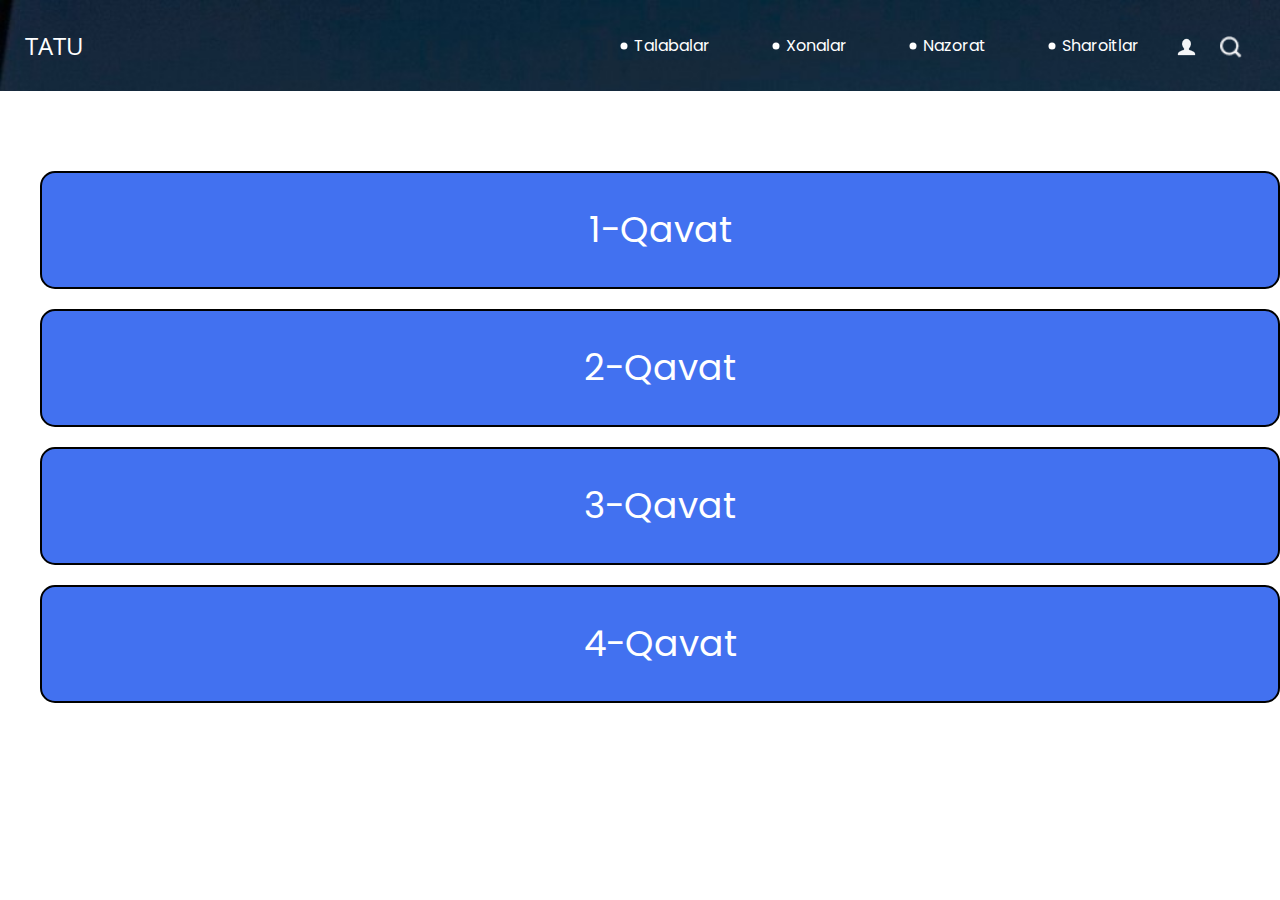
<file: nazorat.html>
<!DOCTYPE html>
<html>

<head>
  <!-- Basic -->
  <meta charset="utf-8" />
  <meta http-equiv="X-UA-Compatible" content="IE=edge" />
  <!-- Mobile Metas -->
  <meta name="viewport" content="width=device-width, initial-scale=1, shrink-to-fit=no" />
  <!-- Site Metas -->
  <meta name="keywords" content="" />
  <meta name="description" content="" />
  <meta name="author" content="" />

  <title>TATU</title>

  <!-- slider stylesheet -->
  <!-- slider stylesheet -->
  <link rel="stylesheet" type="text/css" href="https://cdnjs.cloudflare.com/ajax/libs/OwlCarousel2/2.3.4/assets/owl.carousel.min.css" />

  <!-- bootstrap core css -->
  <link rel="stylesheet" type="text/css" href="css/bootstrap.css" />

  <!-- fonts style -->
  <link href="https://fonts.googleapis.com/css?family=Open+Sans:400,700|Poppins:400,700&display=swap" rel="stylesheet">
  <!-- Custom styles for this template -->
  <link href="css/style.css" rel="stylesheet" />
  <!-- responsive style -->
  <link href="css/responsive.css" rel="stylesheet" />
  <link rel="stylesheet" href="css/style1.css">
</head>

<body class="sub_page">
  <div class="hero_area">
    <!-- header section strats -->
    <header class="header_section">
      <div class="container-fluid">
        <nav class="navbar navbar-expand-lg custom_nav-container pt-3">
          <a class="navbar-brand" href="index.html">
            <span>
              TATU
            </span>
          </a>
          <button class="navbar-toggler" type="button" data-toggle="collapse" data-target="#navbarSupportedContent" aria-controls="navbarSupportedContent" aria-expanded="false" aria-label="Toggle navigation">
            <span class="navbar-toggler-icon"></span>
          </button>

          <div class="collapse navbar-collapse" id="navbarSupportedContent">
            <div class="d-flex ml-auto flex-column flex-lg-row align-items-center">
              <ul class="navbar-nav  ">
                <li class="nav-item active">
                  <a class="nav-link" href="#">Talabalar <span class="sr-only">(current)</span></a>
                </li>
                <li class="nav-item">
                  <a class="nav-link" href="#"> Xonalar </a>
                </li>
                <li class="nav-item">
                  <a class="nav-link" href="nazorat.html"> Nazorat</a>
                </li>
                <li class="nav-item">
                  <a class="nav-link" href="#"> Sharoitlar </a>
                </li>
                <!-- <li class="nav-item">
                  <a class="nav-link" href="contact.html">Contact us</a>
                </li> -->
              </ul>
              <div class="user_option">
                <a href="">
                  <img src="images/user.png" alt="">
                </a>
                <form class="form-inline my-2 my-lg-0 ml-0 ml-lg-4 mb-3 mb-lg-0">
                  <button class="btn  my-2 my-sm-0 nav_search-btn" type="submit"></button>
                </form>
              </div>
            </div>
          </div>
        </nav>
      </div>
    </header>
  </div>

  <section class="section1">
    <ul class="section-ul">
      <li class="section-li">
        <a class="section-link" href="qavat1.html">1-Qavat</a>
      </li>
      <li class="section-li">
        <a class="section-link" href="qavat2.html">2-Qavat</a>
      </li>
      <li class="section-li">
        <a class="section-link" href="qavat3.html">3-Qavat</a>
      </li>
      <li class="section-li">
        <a class="section-link" href="qavat4.html">4-Qavat</a>
      </li>
    </ul>
  </section>



  



  

  <script type="text/javascript" src="js/jquery-3.4.1.min.js"></script>
  <script type="text/javascript" src="js/bootstrap.js"></script>
  <script type="text/javascript" src="https://cdnjs.cloudflare.com/ajax/libs/OwlCarousel2/2.3.4/owl.carousel.min.js">
  </script>
  <!-- owl carousel script 
    -->
  <script type="text/javascript">
    $(".owl-carousel").owlCarousel({
      loop: true,
      margin: 0,
      navText: [],
      center: true,
      autoplay: true,
      autoplayHoverPause: true,
      responsive: {
        0: {
          items: 1
        },
        1000: {
          items: 3
        }
      }
    });
  </script>
  <!-- end owl carousel script -->

</body>

</html>
</file>
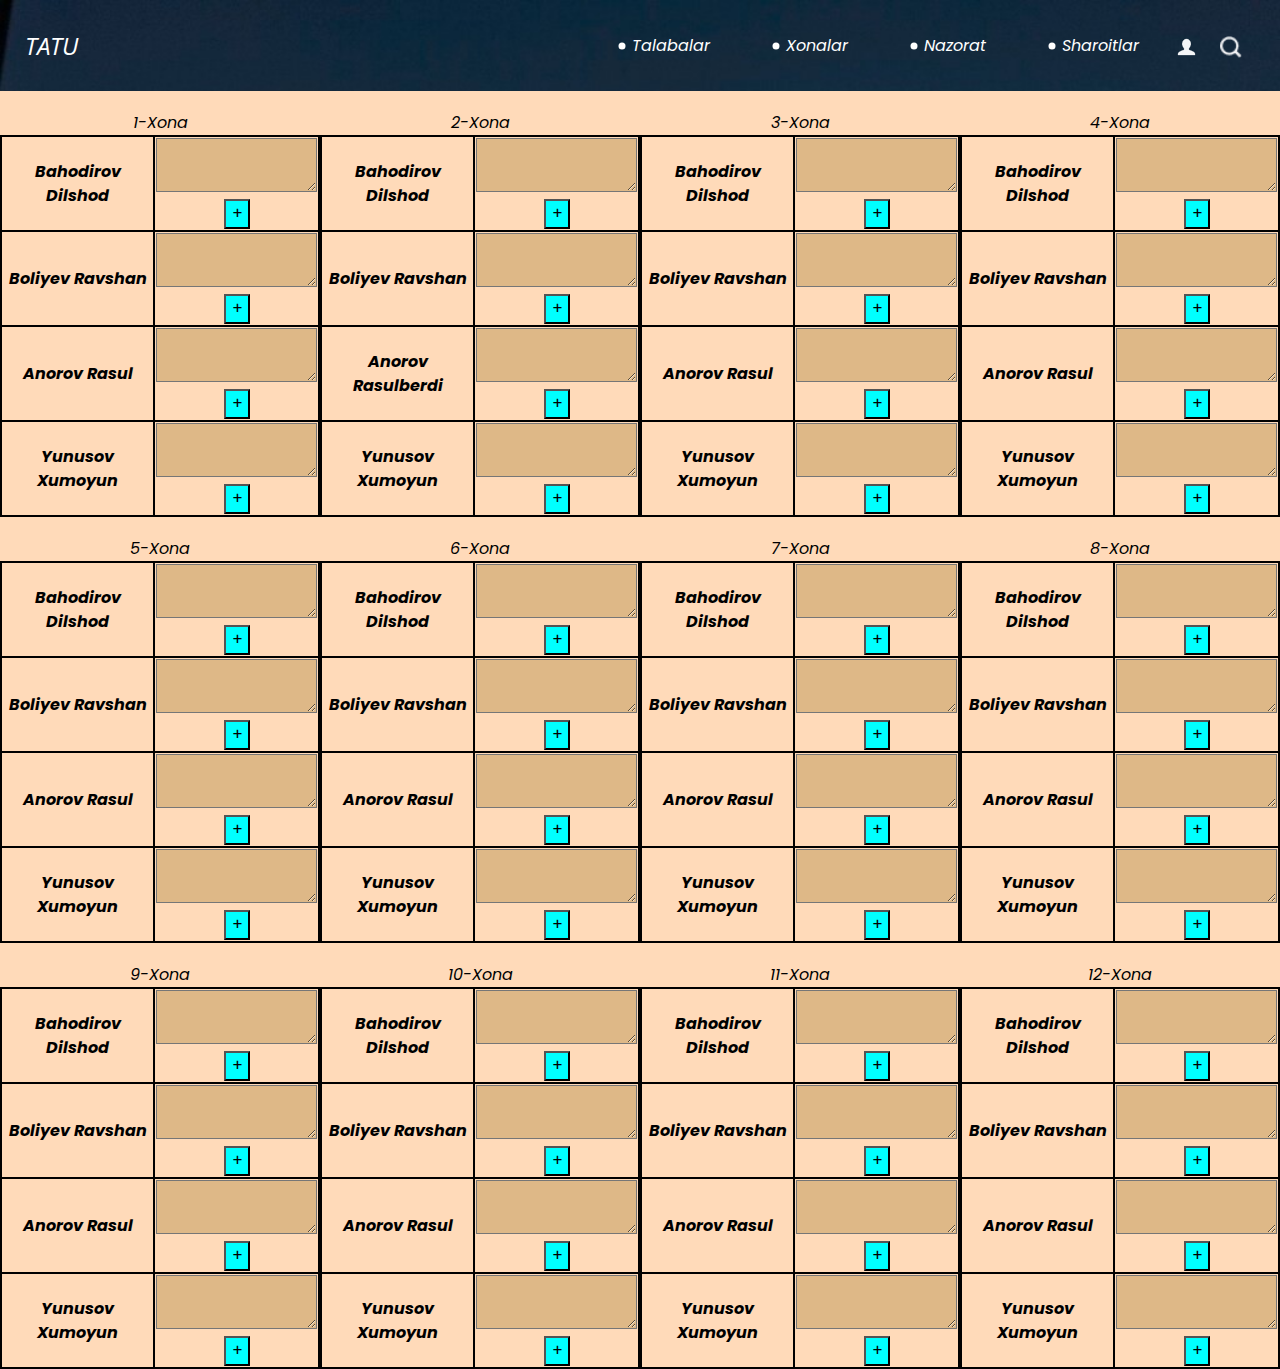
<file: qavat1.html>
<!DOCTYPE html>
<html>

<head>
  <!-- Basic -->
  <meta charset="utf-8" />
  <meta http-equiv="X-UA-Compatible" content="IE=edge" />
  <!-- Mobile Metas -->
  <meta name="viewport" content="width=device-width, initial-scale=1, shrink-to-fit=no" />
  <!-- Site Metas -->
  <meta name="keywords" content="" />
  <meta name="description" content="" />
  <meta name="author" content="" />

  <title>TATU</title>

  <!-- slider stylesheet -->
  <!-- slider stylesheet -->
  <link rel="stylesheet" type="text/css" href="https://cdnjs.cloudflare.com/ajax/libs/OwlCarousel2/2.3.4/assets/owl.carousel.min.css" />

  <!-- bootstrap core css -->
  <link rel="stylesheet" type="text/css" href="css/bootstrap.css" />

  <!-- fonts style -->
  <link href="https://fonts.googleapis.com/css?family=Open+Sans:400,700|Poppins:400,700&display=swap" rel="stylesheet">
  <!-- Custom styles for this template -->
  <link href="css/style.css" rel="stylesheet" />
  <!-- responsive style -->
  <link href="css/responsive.css" rel="stylesheet" />
  <link rel="stylesheet" href="css/style1.css">
  <link rel="stylesheet" href="css/qavat.css">
</head>

<body class="sub_page">
  <div class="hero_area">
    <!-- header section strats -->
    <header class="header_section">
      <div class="container-fluid">
        <nav class="navbar navbar-expand-lg custom_nav-container pt-3">
          <a class="navbar-brand" href="index.html">
            <span>
              TATU
            </span>
          </a>
          <button class="navbar-toggler" type="button" data-toggle="collapse" data-target="#navbarSupportedContent" aria-controls="navbarSupportedContent" aria-expanded="false" aria-label="Toggle navigation">
            <span class="navbar-toggler-icon"></span>
          </button>

          <div class="collapse navbar-collapse" id="navbarSupportedContent">
            <div class="d-flex ml-auto flex-column flex-lg-row align-items-center">
              <ul class="navbar-nav  ">
                <li class="nav-item active">
                  <a class="nav-link" href="#">Talabalar <span class="sr-only">(current)</span></a>
                </li>
                <li class="nav-item">
                  <a class="nav-link" href="#"> Xonalar </a>
                </li>
                <li class="nav-item">
                  <a class="nav-link" href="nazorat.html"> Nazorat</a>
                </li>
                <li class="nav-item">
                  <a class="nav-link" href="#"> Sharoitlar </a>
                </li>
                <!-- <li class="nav-item">
                  <a class="nav-link" href="contact.html">Contact us</a>
                </li> -->
              </ul>
              <div class="user_option">
                <a href="">
                  <img src="images/user.png" alt="">
                </a>
                <form class="form-inline my-2 my-lg-0 ml-0 ml-lg-4 mb-3 mb-lg-0">
                  <button class="btn  my-2 my-sm-0 nav_search-btn" type="submit"></button>
                </form>
              </div>
            </div>
          </div>
        </nav>
      </div>
    </header>
  </div>



  <section class="section1">
       <div class="section-div">
        <caption disabled>1-Xona</caption>
        <table class="table-style">
            <tr>
                <th class="th-style">
                    Bahodirov Dilshod
                </th>
                <td>
                    <textarea  class="text-style" name="sherh" id="sharh" cols="10" rows="2"></textarea>
                    <form action="#"><button class="button-style">+</button></form>
                </td>
            </tr>
            <tr>
                <th>
                   Boliyev Ravshan
                </th>
                <td>
                    <textarea class="text-style" name="sherh" id="sharh" cols="10" rows="2"></textarea>
                    <form action="#"><button class="button-style">+</button></form>
                </td>
            </tr>
            <tr>
                <th>
                    Anorov Rasul
                </th>
                <td>
                    <textarea class="text-style" name="sherh" id="sharh" cols="10" rows="2"></textarea>
                    <form action="#"><button class="button-style">+</button></form>
                </td>
            </tr>
            <tr>
                <th>
                    Yunusov Xumoyun
                </th>
                <td>
                    <textarea class="text-style" name="sherh" id="sharh" cols="10" rows="2"></textarea>
                    <form action="#"><button class="button-style">+</button></form>
                </td>
            </tr>
        </table>
       </div>

       <div class="section-div">
        <caption class="section-caption">2-Xona</caption>
        <table class="table-style">
            <tr>
                <th class="th-style">
                    Bahodirov Dilshod
                </th>
                <td>
                    <textarea  class="text-style" name="sherh" id="sharh" cols="10" rows="2"></textarea>
                    <form action="#"><button class="button-style">+</button></form>
                </td>
            </tr>
            <tr>
                <th>
                   Boliyev Ravshan
                </th>
                <td>
                    <textarea class="text-style" name="sherh" id="sharh" cols="10" rows="2"></textarea>
                    <form action="#"><button class="button-style">+</button></form>
                </td>
            </tr>
            <tr>
                <th>
                    Anorov Rasulberdi
                </th>
                <td>
                    <textarea class="text-style" name="sherh" id="sharh" cols="10" rows="2"></textarea>
                    <form action="#"><button class="button-style">+</button></form>
                </td>
            </tr>
            <tr>
                <th>
                    Yunusov Xumoyun
                </th>
                <td>
                    <textarea class="text-style" name="sherh" id="sharh" cols="10" rows="2"></textarea>
                    <form action="#"><button class="button-style">+</button></form>
                </td>
            </tr>
        </table>
       </div><div class="section-div">
        <caption class="section-caption">3-Xona</caption>
        <table class="table-style">
            <tr>
                <th class="th-style">
                    Bahodirov Dilshod
                </th>
                <td>
                    <textarea  class="text-style" name="sherh" id="sharh" cols="10" rows="2"></textarea>
                    <form action="#"><button class="button-style">+</button></form>
                </td>
            </tr>
            <tr>
                <th>
                   Boliyev Ravshan
                </th>
                <td>
                    <textarea class="text-style" name="sherh" id="sharh" cols="10" rows="2"></textarea>
                    <form action="#"><button class="button-style">+</button></form>
                </td>
            </tr>
            <tr>
                <th>
                    Anorov Rasul
                </th>
                <td>
                    <textarea class="text-style" name="sherh" id="sharh" cols="10" rows="2"></textarea>
                    <form action="#"><button class="button-style">+</button></form>
                </td>
            </tr>
            <tr>
                <th>
                    Yunusov Xumoyun
                </th>
                <td>
                    <textarea class="text-style" name="sherh" id="sharh" cols="10" rows="2"></textarea>
                    <form action="#"><button class="button-style">+</button></form>
                </td>
            </tr>
        </table>
       </div><div class="section-div">
        <caption class="section-caption">4-Xona</caption>
        <table class="table-style">
            <tr>
                <th class="th-style">
                    Bahodirov Dilshod
                </th>
                <td>
                    <textarea  class="text-style" name="sherh" id="sharh" cols="10" rows="2"></textarea>
                    <form action="#"><button class="button-style">+</button></form>
                </td>
            </tr>
            <tr>
                <th>
                   Boliyev Ravshan
                </th>
                <td>
                    <textarea class="text-style" name="sherh" id="sharh" cols="10" rows="2"></textarea>
                    <form action="#"><button class="button-style">+</button></form>
                </td>
            </tr>
            <tr>
                <th>
                    Anorov Rasul
                </th>
                <td>
                    <textarea class="text-style" name="sherh" id="sharh" cols="10" rows="2"></textarea>
                    <form action="#"><button class="button-style">+</button></form>
                </td>
            </tr>
            <tr>
                <th>
                    Yunusov Xumoyun
                </th>
                <td>
                    <textarea class="text-style" name="sherh" id="sharh" cols="10" rows="2"></textarea>
                    <form action="#"><button class="button-style">+</button></form>
                </td>
            </tr>
        </table>
       </div><div class="section-div">
        <caption class="section-caption">5-Xona</caption>
        <table class="table-style">
            <tr>
                <th class="th-style">
                    Bahodirov Dilshod
                </th>
                <td>
                    <textarea  class="text-style" name="sherh" id="sharh" cols="10" rows="2"></textarea>
                    <form action="#"><button class="button-style">+</button></form>
                </td>
            </tr>
            <tr>
                <th>
                   Boliyev Ravshan
                </th>
                <td>
                    <textarea class="text-style" name="sherh" id="sharh" cols="10" rows="2"></textarea>
                    <form action="#"><button class="button-style">+</button></form>
                </td>
            </tr>
            <tr>
                <th>
                    Anorov Rasul
                </th>
                <td>
                    <textarea class="text-style" name="sherh" id="sharh" cols="10" rows="2"></textarea>
                    <form action="#"><button class="button-style">+</button></form>
                </td>
            </tr>
            <tr>
                <th>
                    Yunusov Xumoyun
                </th>
                <td>
                    <textarea class="text-style" name="sherh" id="sharh" cols="10" rows="2"></textarea>
                    <form action="#"><button class="button-style">+</button></form>
                </td>
            </tr>
        </table>
       </div><div class="section-div">
        <caption class="section-caption">6-Xona</caption>
        <table class="table-style">
            <tr>
                <th class="th-style">
                    Bahodirov Dilshod
                </th>
                <td>
                    <textarea  class="text-style" name="sherh" id="sharh" cols="10" rows="2"></textarea>
                    <form action="#"><button class="button-style">+</button></form>
                </td>
            </tr>
            <tr>
                <th>
                   Boliyev Ravshan
                </th>
                <td>
                    <textarea class="text-style" name="sherh" id="sharh" cols="10" rows="2"></textarea>
                    <form action="#"><button class="button-style">+</button></form>
                </td>
            </tr>
            <tr>
                <th>
                    Anorov Rasul
                </th>
                <td>
                    <textarea class="text-style" name="sherh" id="sharh" cols="10" rows="2"></textarea>
                    <form action="#"><button class="button-style">+</button></form>
                </td>
            </tr>
            <tr>
                <th>
                    Yunusov Xumoyun
                </th>
                <td>
                    <textarea class="text-style" name="sherh" id="sharh" cols="10" rows="2"></textarea>
                    <form action="#"><button class="button-style">+</button></form>
                </td>
            </tr>
        </table>
       </div><div class="section-div">
        <caption class="section-caption">7-Xona</caption>
        <table class="table-style">
            <tr>
                <th class="th-style">
                    Bahodirov Dilshod
                </th>
                <td>
                    <textarea  class="text-style" name="sherh" id="sharh" cols="10" rows="2"></textarea>
                    <form action="#"><button class="button-style">+</button></form>
                </td>
            </tr>
            <tr>
                <th>
                   Boliyev Ravshan
                </th>
                <td>
                    <textarea class="text-style" name="sherh" id="sharh" cols="10" rows="2"></textarea>
                    <form action="#"><button class="button-style">+</button></form>
                </td>
            </tr>
            <tr>
                <th>
                    Anorov Rasul
                </th>
                <td>
                    <textarea class="text-style" name="sherh" id="sharh" cols="10" rows="2"></textarea>
                    <form action="#"><button class="button-style">+</button></form>
                </td>
            </tr>
            <tr>
                <th>
                    Yunusov Xumoyun
                </th>
                <td>
                    <textarea class="text-style" name="sherh" id="sharh" cols="10" rows="2"></textarea>
                    <form action="#"><button class="button-style">+</button></form>
                </td>
            </tr>
        </table>
       </div><div class="section-div">
        <caption class="section-caption">8-Xona</caption>
        <table class="table-style">
            <tr>
                <th class="th-style">
                    Bahodirov Dilshod
                </th>
                <td>
                    <textarea  class="text-style" name="sherh" id="sharh" cols="10" rows="2"></textarea>
                    <form action="#"><button class="button-style">+</button></form>
                </td>
            </tr>
            <tr>
                <th>
                   Boliyev Ravshan
                </th>
                <td>
                    <textarea class="text-style" name="sherh" id="sharh" cols="10" rows="2"></textarea>
                    <form action="#"><button class="button-style">+</button></form>
                </td>
            </tr>
            <tr>
                <th>
                    Anorov Rasul
                </th>
                <td>
                    <textarea class="text-style" name="sherh" id="sharh" cols="10" rows="2"></textarea>
                    <form action="#"><button class="button-style">+</button></form>
                </td>
            </tr>
            <tr>
                <th>
                    Yunusov Xumoyun
                </th>
                <td>
                    <textarea class="text-style" name="sherh" id="sharh" cols="10" rows="2"></textarea>
                    <form action="#"><button class="button-style">+</button></form>
                </td>
            </tr>
        </table>
       </div><div class="section-div">
        <caption class="section-caption">9-Xona</caption>
        <table class="table-style">
            <tr>
                <th class="th-style">
                    Bahodirov Dilshod
                </th>
                <td>
                    <textarea  class="text-style" name="sherh" id="sharh" cols="10" rows="2"></textarea>
                    <form action="#"><button class="button-style">+</button></form>
                </td>
            </tr>
            <tr>
                <th>
                   Boliyev Ravshan
                </th>
                <td>
                    <textarea class="text-style" name="sherh" id="sharh" cols="10" rows="2"></textarea>
                    <form action="#"><button class="button-style">+</button></form>
                </td>
            </tr>
            <tr>
                <th>
                    Anorov Rasul
                </th>
                <td>
                    <textarea class="text-style" name="sherh" id="sharh" cols="10" rows="2"></textarea>
                    <form action="#"><button class="button-style">+</button></form>
                </td>
            </tr>
            <tr>
                <th>
                    Yunusov Xumoyun
                </th>
                <td>
                    <textarea class="text-style" name="sherh" id="sharh" cols="10" rows="2"></textarea>
                    <form action="#"><button class="button-style">+</button></form>
                </td>
            </tr>
        </table>
       </div><div class="section-div">
        <caption class="section-caption">10-Xona</caption>
        <table class="table-style">
            <tr>
                <th class="th-style">
                    Bahodirov Dilshod
                </th>
                <td>
                    <textarea  class="text-style" name="sherh" id="sharh" cols="10" rows="2"></textarea>
                    <form action="#"><button class="button-style">+</button></form>
                </td>
            </tr>
            <tr>
                <th>
                   Boliyev Ravshan
                </th>
                <td>
                    <textarea class="text-style" name="sherh" id="sharh" cols="10" rows="2"></textarea>
                    <form action="#"><button class="button-style">+</button></form>
                </td>
            </tr>
            <tr>
                <th>
                    Anorov Rasul
                </th>
                <td>
                    <textarea class="text-style" name="sherh" id="sharh" cols="10" rows="2"></textarea>
                    <form action="#"><button class="button-style">+</button></form>
                </td>
            </tr>
            <tr>
                <th>
                    Yunusov Xumoyun
                </th>
                <td>
                    <textarea class="text-style" name="sherh" id="sharh" cols="10" rows="2"></textarea>
                    <form action="#"><button class="button-style">+</button></form>
                </td>
            </tr>
        </table>
       </div><div class="section-div">
        <caption class="section-caption">11-Xona</caption>
        <table class="table-style">
            <tr>
                <th class="th-style">
                    Bahodirov Dilshod
                </th>
                <td>
                    <textarea  class="text-style" name="sherh" id="sharh" cols="10" rows="2"></textarea>
                    <form action="#"><button class="button-style">+</button></form>
                </td>
            </tr>
            <tr>
                <th>
                   Boliyev Ravshan
                </th>
                <td>
                    <textarea class="text-style" name="sherh" id="sharh" cols="10" rows="2"></textarea>
                    <form action="#"><button class="button-style">+</button></form>
                </td>
            </tr>
            <tr>
                <th>
                    Anorov Rasul
                </th>
                <td>
                    <textarea class="text-style" name="sherh" id="sharh" cols="10" rows="2"></textarea>
                    <form action="#"><button class="button-style">+</button></form>
                </td>
            </tr>
            <tr>
                <th>
                    Yunusov Xumoyun
                </th>
                <td>
                    <textarea class="text-style" name="sherh" id="sharh" cols="10" rows="2"></textarea>
                    <form action="#"><button class="button-style">+</button></form>
                </td>
            </tr>
        </table>
       </div><div class="section-div">
        <caption class="section-caption">12-Xona</caption>
        <table class="table-style">
            <tr>
                <th class="th-style">
                    Bahodirov Dilshod
                </th>
                <td>
                    <textarea  class="text-style" name="sherh" id="sharh" cols="10" rows="2"></textarea>
                    <form action="#"><button class="button-style">+</button></form>
                </td>
            </tr>
            <tr>
                <th>
                   Boliyev Ravshan
                </th>
                <td>
                    <textarea class="text-style" name="sherh" id="sharh" cols="10" rows="2"></textarea>
                    <form action="#"><button class="button-style">+</button></form>
                </td>
            </tr>
            <tr>
                <th>
                    Anorov Rasul
                </th>
                <td>
                    <textarea class="text-style" name="sherh" id="sharh" cols="10" rows="2"></textarea>
                    <form action="#"><button class="button-style">+</button></form>
                </td>
            </tr>
            <tr>
                <th>
                    Yunusov Xumoyun
                </th>
                <td>
                    <textarea class="text-style" name="sherh" id="sharh" cols="10" rows="2"></textarea>
                    <form action="#"><button class="button-style">+</button></form>
                </td>
            </tr>
        </table>
       </div>

       

  </section>



  



  

  <script type="text/javascript" src="js/jquery-3.4.1.min.js"></script>
  <script type="text/javascript" src="js/bootstrap.js"></script>
  <script type="text/javascript" src="https://cdnjs.cloudflare.com/ajax/libs/OwlCarousel2/2.3.4/owl.carousel.min.js">
  </script>
  <!-- owl carousel script 
    -->
  <script type="text/javascript">
    $(".owl-carousel").owlCarousel({
      loop: true,
      margin: 0,
      navText: [],
      center: true,
      autoplay: true,
      autoplayHoverPause: true,
      responsive: {
        0: {
          items: 1
        },
        1000: {
          items: 3
        }
      }
    });
  </script>
  <!-- end owl carousel script -->

</body>

</html>
  </section>



  



  

  <script type="text/javascript" src="js/jquery-3.4.1.min.js"></script>
  <script type="text/javascript" src="js/bootstrap.js"></script>
  <script type="text/javascript" src="https://cdnjs.cloudflare.com/ajax/libs/OwlCarousel2/2.3.4/owl.carousel.min.js">
  </script>
  <!-- owl carousel script 
    -->
  <script type="text/javascript">
    $(".owl-carousel").owlCarousel({
      loop: true,
      margin: 0,
      navText: [],
      center: true,
      autoplay: true,
      autoplayHoverPause: true,
      responsive: {
        0: {
          items: 1
        },
        1000: {
          items: 3
        }
      }
    });
  </script>
  <!-- end owl carousel script -->

</body>

</html>
</file>
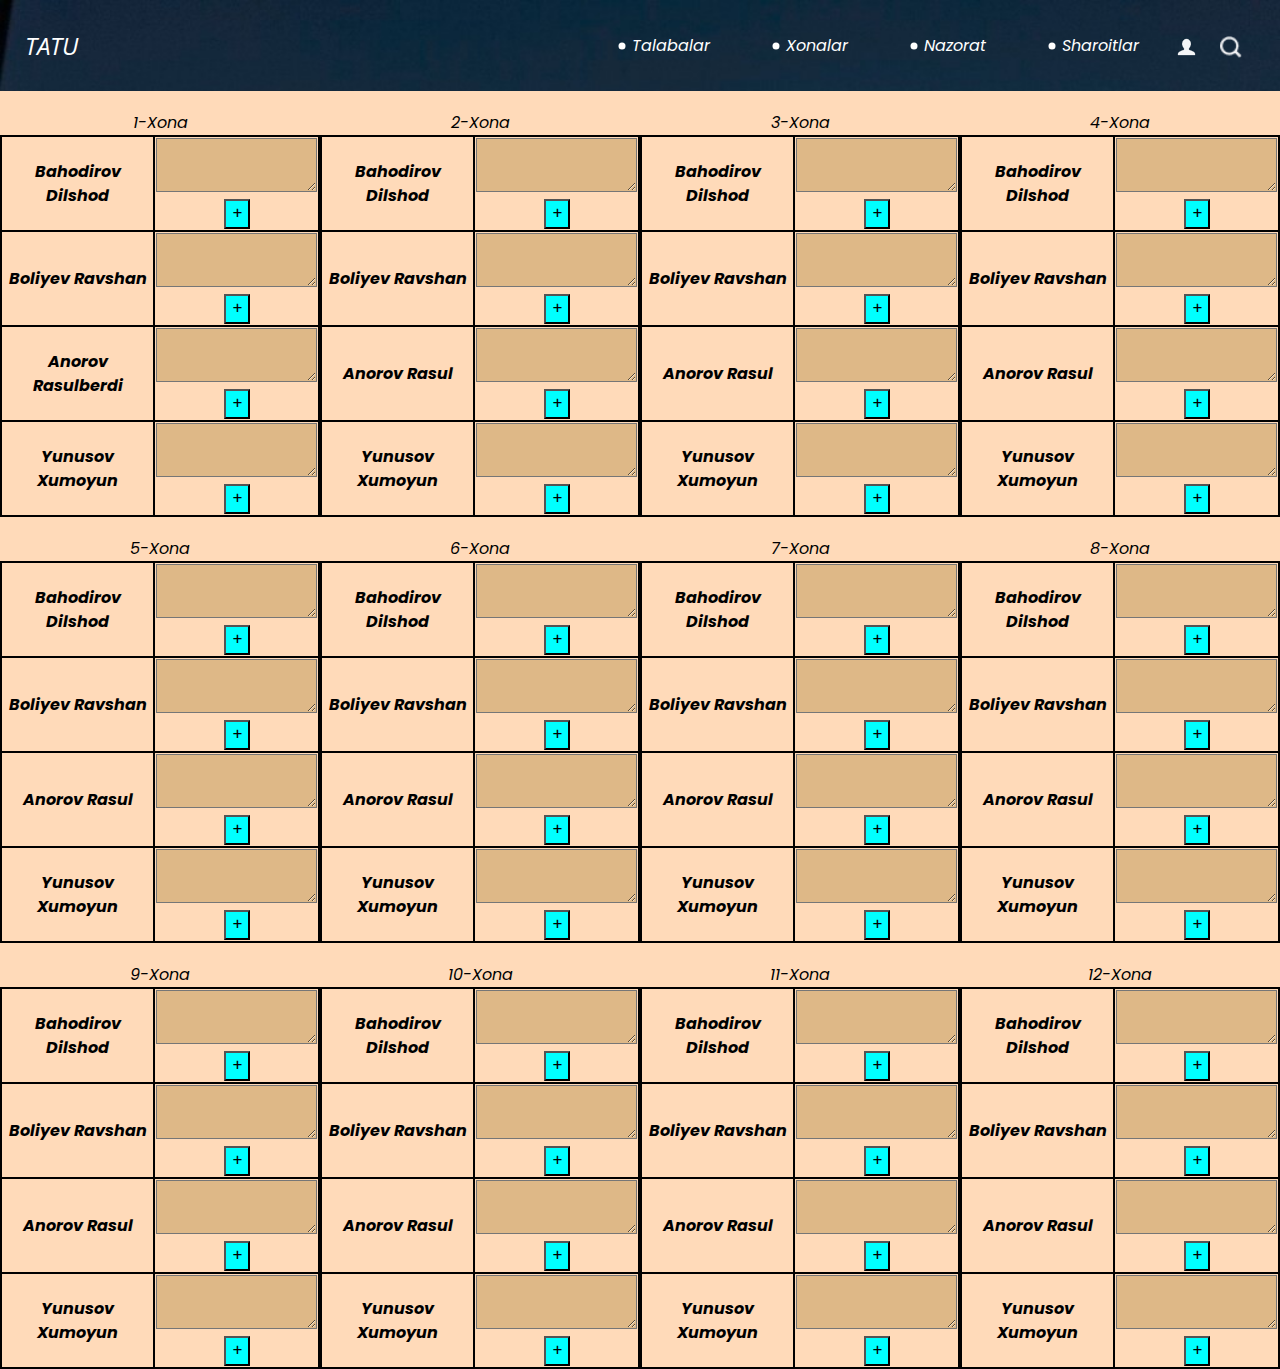
<file: qavat2.html>
<!DOCTYPE html>
<html>

<head>
  <!-- Basic -->
  <meta charset="utf-8" />
  <meta http-equiv="X-UA-Compatible" content="IE=edge" />
  <!-- Mobile Metas -->
  <meta name="viewport" content="width=device-width, initial-scale=1, shrink-to-fit=no" />
  <!-- Site Metas -->
  <meta name="keywords" content="" />
  <meta name="description" content="" />
  <meta name="author" content="" />

  <title>TATU</title>

  <!-- slider stylesheet -->
  <!-- slider stylesheet -->
  <link rel="stylesheet" type="text/css" href="https://cdnjs.cloudflare.com/ajax/libs/OwlCarousel2/2.3.4/assets/owl.carousel.min.css" />

  <!-- bootstrap core css -->
  <link rel="stylesheet" type="text/css" href="css/bootstrap.css" />

  <!-- fonts style -->
  <link href="https://fonts.googleapis.com/css?family=Open+Sans:400,700|Poppins:400,700&display=swap" rel="stylesheet">
  <!-- Custom styles for this template -->
  <link href="css/style.css" rel="stylesheet" />
  <!-- responsive style -->
  <link href="css/responsive.css" rel="stylesheet" />
  <link rel="stylesheet" href="css/style1.css">
  <link rel="stylesheet" href="css/qavat.css">
</head>

<body class="sub_page">
  <div class="hero_area">
    <!-- header section strats -->
    <header class="header_section">
      <div class="container-fluid">
        <nav class="navbar navbar-expand-lg custom_nav-container pt-3">
          <a class="navbar-brand" href="index.html">
            <span>
              TATU
            </span>
          </a>
          <button class="navbar-toggler" type="button" data-toggle="collapse" data-target="#navbarSupportedContent" aria-controls="navbarSupportedContent" aria-expanded="false" aria-label="Toggle navigation">
            <span class="navbar-toggler-icon"></span>
          </button>

          <div class="collapse navbar-collapse" id="navbarSupportedContent">
            <div class="d-flex ml-auto flex-column flex-lg-row align-items-center">
              <ul class="navbar-nav  ">
                <li class="nav-item active">
                  <a class="nav-link" href="#">Talabalar <span class="sr-only">(current)</span></a>
                </li>
                <li class="nav-item">
                  <a class="nav-link" href="#"> Xonalar </a>
                </li>
                <li class="nav-item">
                  <a class="nav-link" href="nazorat.html"> Nazorat</a>
                </li>
                <li class="nav-item">
                  <a class="nav-link" href="#"> Sharoitlar </a>
                </li>
                <!-- <li class="nav-item">
                  <a class="nav-link" href="contact.html">Contact us</a>
                </li> -->
              </ul>
              <div class="user_option">
                <a href="">
                  <img src="images/user.png" alt="">
                </a>
                <form class="form-inline my-2 my-lg-0 ml-0 ml-lg-4 mb-3 mb-lg-0">
                  <button class="btn  my-2 my-sm-0 nav_search-btn" type="submit"></button>
                </form>
              </div>
            </div>
          </div>
        </nav>
      </div>
    </header>
  </div>



  <section class="section1">
       <div class="section-div">
        <caption disabled>1-Xona</caption>
        <table class="table-style">
            <tr>
                <th class="th-style">
                    Bahodirov Dilshod
                </th>
                <td>
                    <textarea  class="text-style" name="sherh" id="sharh" cols="10" rows="2"></textarea>
                    <form action="#"><button class="button-style">+</button></form>
                </td>
            </tr>
            <tr>
                <th>
                   Boliyev Ravshan
                </th>
                <td>
                    <textarea class="text-style" name="sherh" id="sharh" cols="10" rows="2"></textarea>
                    <form action="#"><button class="button-style">+</button></form>
                </td>
            </tr>
            <tr>
                <th>
                    Anorov Rasulberdi
                </th>
                <td>
                    <textarea class="text-style" name="sherh" id="sharh" cols="10" rows="2"></textarea>
                    <form action="#"><button class="button-style">+</button></form>
                </td>
            </tr>
            <tr>
                <th>
                    Yunusov Xumoyun
                </th>
                <td>
                    <textarea class="text-style" name="sherh" id="sharh" cols="10" rows="2"></textarea>
                    <form action="#"><button class="button-style">+</button></form>
                </td>
            </tr>
        </table>
       </div>

       <div class="section-div">
        <caption class="section-caption">2-Xona</caption>
        <table class="table-style">
            <tr>
                <th class="th-style">
                    Bahodirov Dilshod
                </th>
                <td>
                    <textarea  class="text-style" name="sherh" id="sharh" cols="10" rows="2"></textarea>
                    <form action="#"><button class="button-style">+</button></form>
                </td>
            </tr>
            <tr>
                <th>
                   Boliyev Ravshan
                </th>
                <td>
                    <textarea class="text-style" name="sherh" id="sharh" cols="10" rows="2"></textarea>
                    <form action="#"><button class="button-style">+</button></form>
                </td>
            </tr>
            <tr>
                <th>
                    Anorov Rasul
                </th>
                <td>
                    <textarea class="text-style" name="sherh" id="sharh" cols="10" rows="2"></textarea>
                    <form action="#"><button class="button-style">+</button></form>
                </td>
            </tr>
            <tr>
                <th>
                    Yunusov Xumoyun
                </th>
                <td>
                    <textarea class="text-style" name="sherh" id="sharh" cols="10" rows="2"></textarea>
                    <form action="#"><button class="button-style">+</button></form>
                </td>
            </tr>
        </table>
       </div><div class="section-div">
        <caption class="section-caption">3-Xona</caption>
        <table class="table-style">
            <tr>
                <th class="th-style">
                    Bahodirov Dilshod
                </th>
                <td>
                    <textarea  class="text-style" name="sherh" id="sharh" cols="10" rows="2"></textarea>
                    <form action="#"><button class="button-style">+</button></form>
                </td>
            </tr>
            <tr>
                <th>
                   Boliyev Ravshan
                </th>
                <td>
                    <textarea class="text-style" name="sherh" id="sharh" cols="10" rows="2"></textarea>
                    <form action="#"><button class="button-style">+</button></form>
                </td>
            </tr>
            <tr>
                <th>
                    Anorov Rasul
                </th>
                <td>
                    <textarea class="text-style" name="sherh" id="sharh" cols="10" rows="2"></textarea>
                    <form action="#"><button class="button-style">+</button></form>
                </td>
            </tr>
            <tr>
                <th>
                    Yunusov Xumoyun
                </th>
                <td>
                    <textarea class="text-style" name="sherh" id="sharh" cols="10" rows="2"></textarea>
                    <form action="#"><button class="button-style">+</button></form>
                </td>
            </tr>
        </table>
       </div><div class="section-div">
        <caption class="section-caption">4-Xona</caption>
        <table class="table-style">
            <tr>
                <th class="th-style">
                    Bahodirov Dilshod
                </th>
                <td>
                    <textarea  class="text-style" name="sherh" id="sharh" cols="10" rows="2"></textarea>
                    <form action="#"><button class="button-style">+</button></form>
                </td>
            </tr>
            <tr>
                <th>
                   Boliyev Ravshan
                </th>
                <td>
                    <textarea class="text-style" name="sherh" id="sharh" cols="10" rows="2"></textarea>
                    <form action="#"><button class="button-style">+</button></form>
                </td>
            </tr>
            <tr>
                <th>
                    Anorov Rasul
                </th>
                <td>
                    <textarea class="text-style" name="sherh" id="sharh" cols="10" rows="2"></textarea>
                    <form action="#"><button class="button-style">+</button></form>
                </td>
            </tr>
            <tr>
                <th>
                    Yunusov Xumoyun
                </th>
                <td>
                    <textarea class="text-style" name="sherh" id="sharh" cols="10" rows="2"></textarea>
                    <form action="#"><button class="button-style">+</button></form>
                </td>
            </tr>
        </table>
       </div><div class="section-div">
        <caption class="section-caption">5-Xona</caption>
        <table class="table-style">
            <tr>
                <th class="th-style">
                    Bahodirov Dilshod
                </th>
                <td>
                    <textarea  class="text-style" name="sherh" id="sharh" cols="10" rows="2"></textarea>
                    <form action="#"><button class="button-style">+</button></form>
                </td>
            </tr>
            <tr>
                <th>
                   Boliyev Ravshan
                </th>
                <td>
                    <textarea class="text-style" name="sherh" id="sharh" cols="10" rows="2"></textarea>
                    <form action="#"><button class="button-style">+</button></form>
                </td>
            </tr>
            <tr>
                <th>
                    Anorov Rasul
                </th>
                <td>
                    <textarea class="text-style" name="sherh" id="sharh" cols="10" rows="2"></textarea>
                    <form action="#"><button class="button-style">+</button></form>
                </td>
            </tr>
            <tr>
                <th>
                    Yunusov Xumoyun
                </th>
                <td>
                    <textarea class="text-style" name="sherh" id="sharh" cols="10" rows="2"></textarea>
                    <form action="#"><button class="button-style">+</button></form>
                </td>
            </tr>
        </table>
       </div><div class="section-div">
        <caption class="section-caption">6-Xona</caption>
        <table class="table-style">
            <tr>
                <th class="th-style">
                    Bahodirov Dilshod
                </th>
                <td>
                    <textarea  class="text-style" name="sherh" id="sharh" cols="10" rows="2"></textarea>
                    <form action="#"><button class="button-style">+</button></form>
                </td>
            </tr>
            <tr>
                <th>
                   Boliyev Ravshan
                </th>
                <td>
                    <textarea class="text-style" name="sherh" id="sharh" cols="10" rows="2"></textarea>
                    <form action="#"><button class="button-style">+</button></form>
                </td>
            </tr>
            <tr>
                <th>
                    Anorov Rasul
                </th>
                <td>
                    <textarea class="text-style" name="sherh" id="sharh" cols="10" rows="2"></textarea>
                    <form action="#"><button class="button-style">+</button></form>
                </td>
            </tr>
            <tr>
                <th>
                    Yunusov Xumoyun
                </th>
                <td>
                    <textarea class="text-style" name="sherh" id="sharh" cols="10" rows="2"></textarea>
                    <form action="#"><button class="button-style">+</button></form>
                </td>
            </tr>
        </table>
       </div><div class="section-div">
        <caption class="section-caption">7-Xona</caption>
        <table class="table-style">
            <tr>
                <th class="th-style">
                    Bahodirov Dilshod
                </th>
                <td>
                    <textarea  class="text-style" name="sherh" id="sharh" cols="10" rows="2"></textarea>
                    <form action="#"><button class="button-style">+</button></form>
                </td>
            </tr>
            <tr>
                <th>
                   Boliyev Ravshan
                </th>
                <td>
                    <textarea class="text-style" name="sherh" id="sharh" cols="10" rows="2"></textarea>
                    <form action="#"><button class="button-style">+</button></form>
                </td>
            </tr>
            <tr>
                <th>
                    Anorov Rasul
                </th>
                <td>
                    <textarea class="text-style" name="sherh" id="sharh" cols="10" rows="2"></textarea>
                    <form action="#"><button class="button-style">+</button></form>
                </td>
            </tr>
            <tr>
                <th>
                    Yunusov Xumoyun
                </th>
                <td>
                    <textarea class="text-style" name="sherh" id="sharh" cols="10" rows="2"></textarea>
                    <form action="#"><button class="button-style">+</button></form>
                </td>
            </tr>
        </table>
       </div><div class="section-div">
        <caption class="section-caption">8-Xona</caption>
        <table class="table-style">
            <tr>
                <th class="th-style">
                    Bahodirov Dilshod
                </th>
                <td>
                    <textarea  class="text-style" name="sherh" id="sharh" cols="10" rows="2"></textarea>
                    <form action="#"><button class="button-style">+</button></form>
                </td>
            </tr>
            <tr>
                <th>
                   Boliyev Ravshan
                </th>
                <td>
                    <textarea class="text-style" name="sherh" id="sharh" cols="10" rows="2"></textarea>
                    <form action="#"><button class="button-style">+</button></form>
                </td>
            </tr>
            <tr>
                <th>
                    Anorov Rasul
                </th>
                <td>
                    <textarea class="text-style" name="sherh" id="sharh" cols="10" rows="2"></textarea>
                    <form action="#"><button class="button-style">+</button></form>
                </td>
            </tr>
            <tr>
                <th>
                    Yunusov Xumoyun
                </th>
                <td>
                    <textarea class="text-style" name="sherh" id="sharh" cols="10" rows="2"></textarea>
                    <form action="#"><button class="button-style">+</button></form>
                </td>
            </tr>
        </table>
       </div><div class="section-div">
        <caption class="section-caption">9-Xona</caption>
        <table class="table-style">
            <tr>
                <th class="th-style">
                    Bahodirov Dilshod
                </th>
                <td>
                    <textarea  class="text-style" name="sherh" id="sharh" cols="10" rows="2"></textarea>
                    <form action="#"><button class="button-style">+</button></form>
                </td>
            </tr>
            <tr>
                <th>
                   Boliyev Ravshan
                </th>
                <td>
                    <textarea class="text-style" name="sherh" id="sharh" cols="10" rows="2"></textarea>
                    <form action="#"><button class="button-style">+</button></form>
                </td>
            </tr>
            <tr>
                <th>
                    Anorov Rasul
                </th>
                <td>
                    <textarea class="text-style" name="sherh" id="sharh" cols="10" rows="2"></textarea>
                    <form action="#"><button class="button-style">+</button></form>
                </td>
            </tr>
            <tr>
                <th>
                    Yunusov Xumoyun
                </th>
                <td>
                    <textarea class="text-style" name="sherh" id="sharh" cols="10" rows="2"></textarea>
                    <form action="#"><button class="button-style">+</button></form>
                </td>
            </tr>
        </table>
       </div><div class="section-div">
        <caption class="section-caption">10-Xona</caption>
        <table class="table-style">
            <tr>
                <th class="th-style">
                    Bahodirov Dilshod
                </th>
                <td>
                    <textarea  class="text-style" name="sherh" id="sharh" cols="10" rows="2"></textarea>
                    <form action="#"><button class="button-style">+</button></form>
                </td>
            </tr>
            <tr>
                <th>
                   Boliyev Ravshan
                </th>
                <td>
                    <textarea class="text-style" name="sherh" id="sharh" cols="10" rows="2"></textarea>
                    <form action="#"><button class="button-style">+</button></form>
                </td>
            </tr>
            <tr>
                <th>
                    Anorov Rasul
                </th>
                <td>
                    <textarea class="text-style" name="sherh" id="sharh" cols="10" rows="2"></textarea>
                    <form action="#"><button class="button-style">+</button></form>
                </td>
            </tr>
            <tr>
                <th>
                    Yunusov Xumoyun
                </th>
                <td>
                    <textarea class="text-style" name="sherh" id="sharh" cols="10" rows="2"></textarea>
                    <form action="#"><button class="button-style">+</button></form>
                </td>
            </tr>
        </table>
       </div><div class="section-div">
        <caption class="section-caption">11-Xona</caption>
        <table class="table-style">
            <tr>
                <th class="th-style">
                    Bahodirov Dilshod
                </th>
                <td>
                    <textarea  class="text-style" name="sherh" id="sharh" cols="10" rows="2"></textarea>
                    <form action="#"><button class="button-style">+</button></form>
                </td>
            </tr>
            <tr>
                <th>
                   Boliyev Ravshan
                </th>
                <td>
                    <textarea class="text-style" name="sherh" id="sharh" cols="10" rows="2"></textarea>
                    <form action="#"><button class="button-style">+</button></form>
                </td>
            </tr>
            <tr>
                <th>
                    Anorov Rasul
                </th>
                <td>
                    <textarea class="text-style" name="sherh" id="sharh" cols="10" rows="2"></textarea>
                    <form action="#"><button class="button-style">+</button></form>
                </td>
            </tr>
            <tr>
                <th>
                    Yunusov Xumoyun
                </th>
                <td>
                    <textarea class="text-style" name="sherh" id="sharh" cols="10" rows="2"></textarea>
                    <form action="#"><button class="button-style">+</button></form>
                </td>
            </tr>
        </table>
       </div><div class="section-div">
        <caption class="section-caption">12-Xona</caption>
        <table class="table-style">
            <tr>
                <th class="th-style">
                    Bahodirov Dilshod
                </th>
                <td>
                    <textarea  class="text-style" name="sherh" id="sharh" cols="10" rows="2"></textarea>
                    <form action="#"><button class="button-style">+</button></form>
                </td>
            </tr>
            <tr>
                <th>
                   Boliyev Ravshan
                </th>
                <td>
                    <textarea class="text-style" name="sherh" id="sharh" cols="10" rows="2"></textarea>
                    <form action="#"><button class="button-style">+</button></form>
                </td>
            </tr>
            <tr>
                <th>
                    Anorov Rasul
                </th>
                <td>
                    <textarea class="text-style" name="sherh" id="sharh" cols="10" rows="2"></textarea>
                    <form action="#"><button class="button-style">+</button></form>
                </td>
            </tr>
            <tr>
                <th>
                    Yunusov Xumoyun
                </th>
                <td>
                    <textarea class="text-style" name="sherh" id="sharh" cols="10" rows="2"></textarea>
                    <form action="#"><button class="button-style">+</button></form>
                </td>
            </tr>
        </table>
       </div>

       

  </section>



  



  

  <script type="text/javascript" src="js/jquery-3.4.1.min.js"></script>
  <script type="text/javascript" src="js/bootstrap.js"></script>
  <script type="text/javascript" src="https://cdnjs.cloudflare.com/ajax/libs/OwlCarousel2/2.3.4/owl.carousel.min.js">
  </script>
  <!-- owl carousel script 
    -->
  <script type="text/javascript">
    $(".owl-carousel").owlCarousel({
      loop: true,
      margin: 0,
      navText: [],
      center: true,
      autoplay: true,
      autoplayHoverPause: true,
      responsive: {
        0: {
          items: 1
        },
        1000: {
          items: 3
        }
      }
    });
  </script>
  <!-- end owl carousel script -->

</body>

</html>
  </section>



  



  

  <script type="text/javascript" src="js/jquery-3.4.1.min.js"></script>
  <script type="text/javascript" src="js/bootstrap.js"></script>
  <script type="text/javascript" src="https://cdnjs.cloudflare.com/ajax/libs/OwlCarousel2/2.3.4/owl.carousel.min.js">
  </script>
  <!-- owl carousel script 
    -->
  <script type="text/javascript">
    $(".owl-carousel").owlCarousel({
      loop: true,
      margin: 0,
      navText: [],
      center: true,
      autoplay: true,
      autoplayHoverPause: true,
      responsive: {
        0: {
          items: 1
        },
        1000: {
          items: 3
        }
      }
    });
  </script>
  <!-- end owl carousel script -->

</body>

</html>
</file>
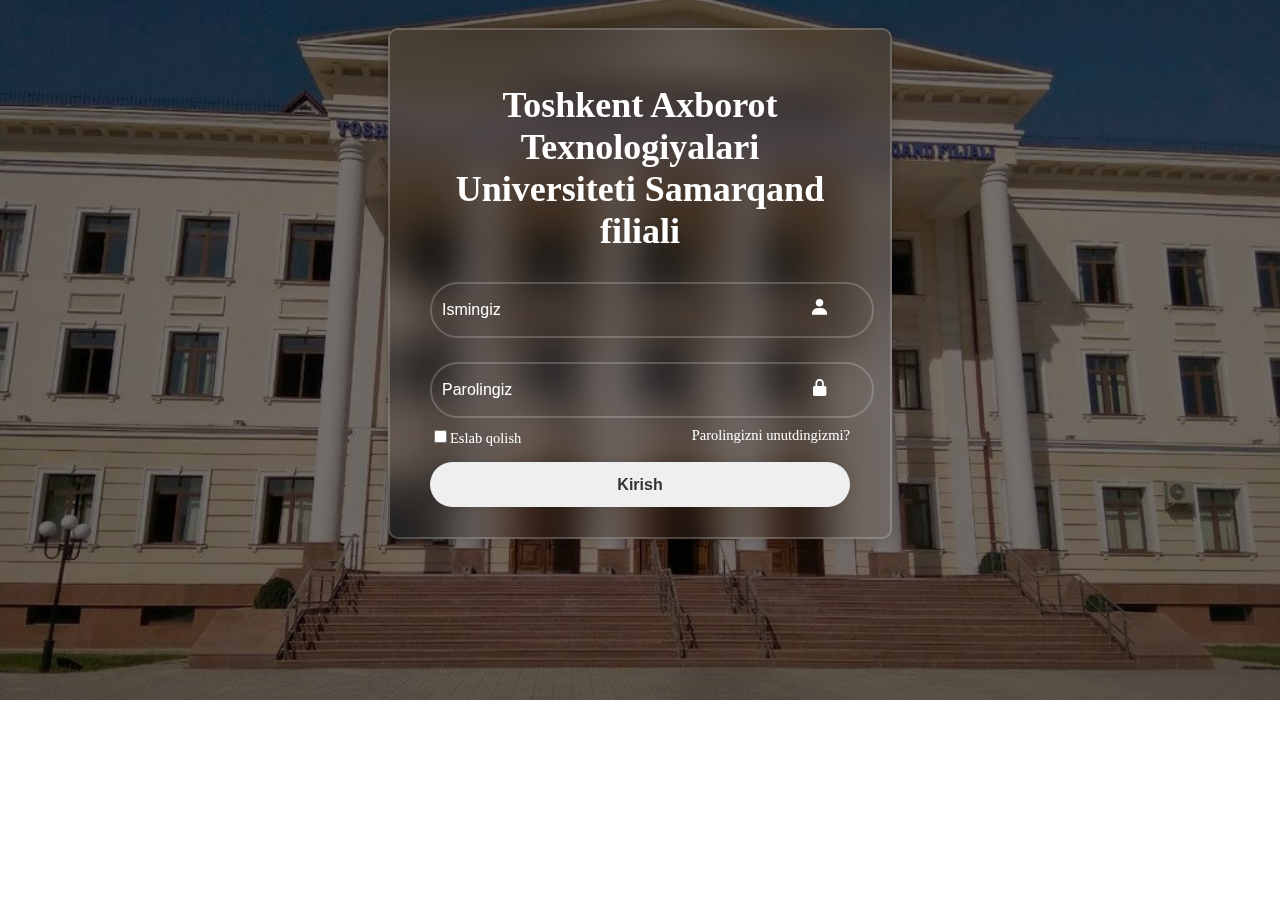
<file: login/login.html>
<!DOCTYPE html>
<html lang="uz-UZ">
<head>
    <meta charset="UTF-8">
    <meta name="viewport" content="width=device-width, initial-scale=1.0">
    <link rel="stylesheet" href="stil.css">
    <link href='https://unpkg.com/boxicons@2.1.4/css/boxicons.min.css' rel='stylesheet'>
    <title>Kirish</title>
</head>
<body>
    
    <div class="wrapper">
        <form action="">
            <h1>Toshkent Axborot Texnologiyalari Universiteti Samarqand filiali</h1>
            <div class="input-box">
                <input  type="text" placeholder="Ismingiz"
                required>
                <i class='bx bxs-user'></i>
            </div>
            <div class="input-box">
                <input type="password" 
                placeholder="Parolingiz" required>
                <i class='bx bxs-lock-alt' ></i>
            </div>

            <div class="remember-forgot">
               <label> <input type="checkbox">Eslab qolish
                </label>
                <a href="#">Parolingizni unutdingizmi?</a> 
            </div>

            <button type="submit" class="btn">Kirish</button>
           

        </form>
    </div>




</body>
</html>
</file>
<file: css/style.css>
body {
  font-family: "Poppins", sans-serif;
  color: #000000;
  background-color: #ffffff;
}

.layout_padding {
  padding: 75px 0;
}

.layout_padding2 {
  padding: 45px 0;
}

.layout_padding2-top {
  padding-top: 45px;
}

.layout_padding2-bottom {
  padding-bottom: 45px;
}

.layout_padding-top {
  padding-top: 75px;
}

.layout_padding-bottom {
  padding-bottom: 75px;
}

.heading_container {
  display: -webkit-box;
  display: -ms-flexbox;
  display: flex;
  -webkit-box-orient: vertical;
  -webkit-box-direction: normal;
      -ms-flex-direction: column;
          flex-direction: column;
  -webkit-box-align: start;
      -ms-flex-align: start;
          align-items: flex-start;
}

.heading_container h2 {
  font-weight: bold;
  text-transform: uppercase;
  position: relative;
}

.heading_container h2::before, .heading_container h2::after {
  content: "";
  position: absolute;
  top: 50%;
  width: 40px;
  height: 1px;
  background-color: #fec016;
}

.heading_container h2::before {
  left: -5px;
  -webkit-transform: translate(-100%, -50%);
          transform: translate(-100%, -50%);
}

.heading_container h2::after {
  right: -5px;
  -webkit-transform: translate(100%, -50%);
          transform: translate(100%, -50%);
}

/*header section*/
.hero_area {
  height: 100vh;
  background-color: #b5caee;
  background-image: url(../images/TATU.jpg);
  background-size: cover;
}

.sub_page .hero_area {
  height: auto;
}

.sub_page .who_section.layout_padding {
  padding-top: 0;
}

.hero_area.sub_pages {
  height: auto;
}

.header_section .container-fluid {
  padding-right: 25px;
  padding-left: 25px;
}

.header_section .nav_container {
  margin: 0 auto;
}

.custom_nav-container.navbar-expand-lg .navbar-nav .nav-link {
  margin: 10px 30px;
  color: #ffffff;
  text-align: center;
  position: relative;
}

.custom_nav-container.navbar-expand-lg .navbar-nav .nav-link::before {
  content: "";
  position: absolute;
  top: 50%;
  left: -2px;
  -webkit-transform: translate(-50%, -50%);
          transform: translate(-50%, -50%);
  width: 7px;
  height: 7px;
  border-radius: 100%;
  background-color: #ffffff;
}

a,
a:hover,
a:focus {
  text-decoration: none;
}

a:hover,
a:focus {
  color: initial;
}

.btn,
.btn:focus {
  outline: none !important;
  -webkit-box-shadow: none;
          box-shadow: none;
}

.user_option {
  display: -webkit-box;
  display: -ms-flexbox;
  display: flex;
  -webkit-box-align: center;
      -ms-flex-align: center;
          align-items: center;
}

.custom_nav-container .nav_search-btn {
  background-image: url(../images/search-icon.png);
  background-size: 22px;
  background-repeat: no-repeat;
  background-position-y: 7px;
  width: 35px;
  height: 35px;
  padding: 0;
  border: none;
}

.navbar-brand {
  display: -webkit-box;
  display: -ms-flexbox;
  display: flex;
  -webkit-box-align: center;
      -ms-flex-align: center;
          align-items: center;
  font-family: 'Open Sans', sans-serif;
}

.navbar-brand span {
  font-size: 24px;
  color: #ffffff;
}

.custom_nav-container {
  z-index: 99999;
  padding: 15px 0;
}

.custom_nav-container .navbar-toggler {
  outline: none;
}

.custom_nav-container .navbar-toggler .navbar-toggler-icon {
  background-image: url(../images/menu.png);
  background-size: 55px;
}

/*end header section*/
.slider_section {
  height: 90%;
  display: -webkit-box;
  display: -ms-flexbox;
  display: flex;
  -webkit-box-align: center;
      -ms-flex-align: center;
          align-items: center;
  color: #ffffff;
}

.slider_section .detail-box {
  text-align: center;
  margin-bottom: 110px;
}

.slider_section .detail-box h1 {
  font-size: 4rem;
  text-transform: uppercase;
}

.slider_section .detail-box h2 {
  text-transform: uppercase;
}

.slider_section .detail-box p {
  margin-top: 25px;
}

.slider_section .detail-box a {
  display: inline-block;
  padding: 10px 55px;
  background-color: #ffffff;
  border: 1px solid #ffffff;
  color: #000000;
  border-radius: 20px 20px 0 20px;
  margin-top: 35px;
}

.slider_section .detail-box a:hover {
  background-color: transparent;
  color: #ffffff;
}

.slider_section #carouselExampleIndicators {
  bottom: 0;
}

.slider_section #carouselExampleIndicators li {
  width: 15px;
  height: 15px;
  background-color: transparent;
  border: 3px solid #ffffff;
  border-radius: 100%;
  opacity: 1;
}

.do_section .heading_container {
  -webkit-box-align: center;
      -ms-flex-align: center;
          align-items: center;
  text-align: center;
}

.do_section .do_container {
  display: -webkit-box;
  display: -ms-flexbox;
  display: flex;
  -ms-flex-wrap: wrap;
      flex-wrap: wrap;
  -webkit-box-pack: center;
      -ms-flex-pack: center;
          justify-content: center;
  padding-top: 10px;
}

.do_section .do_container .box {
  text-align: center;
  position: relative;
  z-index: 5;
  margin: 35px 25px 0 25px;
}

.do_section .do_container .box .img-box {
  width: 120px;
  height: 120px;
  display: -webkit-box;
  display: -ms-flexbox;
  display: flex;
  -webkit-box-pack: center;
      -ms-flex-pack: center;
          justify-content: center;
  -webkit-box-align: center;
      -ms-flex-align: center;
          align-items: center;
  background-color: #353434;
  border-radius: 100%;
}

.do_section .do_container .box .img-box img {
  width: 45px;
}

.do_section .do_container .box .detail-box {
  margin-top: 35px;
}

.do_section .do_container .box:hover .img-box {
  background-color: #fec016;
}

.do_section .do_container .arrow_bg::before {
  content: "";
  position: absolute;
  top: -23px;
  left: -17px;
  width: 262%;
  height: 90%;
  z-index: 3;
  background-size: cover;
}

.do_section .do_container .arrow-start::before {
  background-image: url(../images/arrow-start.png);
}

.do_section .do_container .arrow-middle::before {
  background-image: url(../images/arrow-middle.png);
}

.do_section .do_container .arrow-end::before {
  background-image: url(../images/arrow-end.png);
}

.who_section .row {
  -webkit-box-align: center;
      -ms-flex-align: center;
          align-items: center;
}

.who_section .img-box img {
  width: 100%;
}

.who_section .detail-box {
  margin-left: 65px;
}

.who_section .detail-box p {
  margin-top: 35px;
}

.who_section .detail-box a {
  display: inline-block;
  padding: 8px 30px;
  background-color: #353434;
  border: 1px solid #353434;
  color: #ffffff;
  border-radius: 20px 20px 0 20px;
  margin-top: 35px;
}

.who_section .detail-box a:hover {
  background-color: transparent;
  color: #353434;
}

.work_section .work_container {
  display: -webkit-box;
  display: -ms-flexbox;
  display: flex;
  -ms-flex-wrap: wrap;
      flex-wrap: wrap;
  margin: 0 -1%;
}

.work_section .work_container .box {
  min-width: 300px;
  display: -webkit-box;
  display: -ms-flexbox;
  display: flex;
  -webkit-box-align: stretch;
      -ms-flex-align: stretch;
          align-items: stretch;
}

.work_section .work_container .box img {
  width: 100%;
}

.work_section .work_container .box.b-2, .work_section .work_container .box.b-3 {
  width: 43.5%;
}

.work_section .work_container .box.b-1, .work_section .work_container .box.b-4 {
  width: 56.5%;
}

.client_section {
  padding-bottom: 150px;
}

.client_section .heading_container {
  -webkit-box-align: center;
      -ms-flex-align: center;
          align-items: center;
  margin-bottom: 45px;
}

.client_section .box {
  padding: 20px;
  display: -webkit-box;
  display: -ms-flexbox;
  display: flex;
  -webkit-box-orient: vertical;
  -webkit-box-direction: normal;
      -ms-flex-direction: column;
          flex-direction: column;
  -webkit-box-align: center;
      -ms-flex-align: center;
          align-items: center;
  text-align: center;
  margin: 20px;
}

.client_section .box .img-box {
  width: 60px;
}

.client_section .box .img-box img {
  width: 100%;
}

.client_section .box .detail-box {
  margin-top: 35px;
  display: -webkit-box;
  display: -ms-flexbox;
  display: flex;
  -webkit-box-orient: vertical;
  -webkit-box-direction: normal;
      -ms-flex-direction: column;
          flex-direction: column;
  -webkit-box-align: center;
      -ms-flex-align: center;
          align-items: center;
}

.client_section .box .detail-box h5 {
  text-transform: uppercase;
  font-weight: bold;
  font-size: 18px;
}

.client_section .box .detail-box h5 span {
  text-transform: none;
  font-size: 16px;
  font-weight: normal;
  color: #fec016;
}

.client_section .box .detail-box img {
  width: 15px;
  margin: 35px 0;
}

.client_section .carousel-wrap {
  margin: 0 auto;
  padding: 0;
  position: relative;
}

.client_section .owl-nav > div {
  margin-top: -26px;
  position: absolute;
  top: 50%;
  color: #cdcbcd;
}

.client_section .owl-carousel .owl-nav .owl-prev,
.client_section .owl-carousel .owl-nav .owl-next {
  width: 50px;
  height: 50px;
  background-color: #000000;
  background-size: 16px;
  background-position: center;
  border-radius: 100%;
  background-repeat: no-repeat;
  position: absolute;
  bottom: -75px;
  outline: none;
}

.client_section .owl-carousel .owl-nav .owl-prev:hover,
.client_section .owl-carousel .owl-nav .owl-next:hover {
  background-color: rgba(0, 0, 0, 0.8);
}

.client_section .owl-carousel .owl-nav .owl-prev {
  background-image: url(../images/prev.png);
  left: 50%;
  -webkit-transform: translateX(-102%);
          transform: translateX(-102%);
}

.client_section .owl-carousel .owl-nav .owl-next {
  right: 50%;
  background-image: url(../images/next.png);
  -webkit-transform: translateX(102%);
          transform: translateX(102%);
}

.client_section .owl-carousel .owl-dots.disabled,
.client_section .owl-carousel .owl-nav.disabled {
  display: block;
}

.client_section .owl-item.active.center .box {
  -webkit-box-shadow: 0 0 20px 0 rgba(0, 0, 0, 0.2);
          box-shadow: 0 0 20px 0 rgba(0, 0, 0, 0.2);
}

.target_section {
  background-image: url(../images/target-bg.jpg);
  background-size: cover;
  color: #ffffff;
  text-align: center;
}

.target_section .detail-box {
  margin: 30px 0;
}

.target_section h2 {
  font-weight: bold;
}

.target_section h5 {
  font-size: 18px;
  font-weight: 500;
}

/* contact section */
.contact_section .heading_container {
  -webkit-box-align: center;
      -ms-flex-align: center;
          align-items: center;
}

.contact_section .contact-form {
  padding: 25px;
  border-radius: 20px;
}

.contact_section .contact-form input {
  border: none;
  outline: none;
  background-color: transparent;
  width: 100%;
  margin: 15px 0;
  padding: 10px 20px;
  border: 1px solid rgba(0, 0, 0, 0.4);
  border-radius: 30px;
}

.contact_section .contact-form input.input_message {
  height: 175px;
}

.contact_section .contact-form input::-webkit-input-placeholder {
  color: rgba(0, 0, 0, 0.4);
}

.contact_section .contact-form input:-ms-input-placeholder {
  color: rgba(0, 0, 0, 0.4);
}

.contact_section .contact-form input::-ms-input-placeholder {
  color: rgba(0, 0, 0, 0.4);
}

.contact_section .contact-form input::placeholder {
  color: rgba(0, 0, 0, 0.4);
}

.contact_section .contact-form button {
  border: none;
  outline: none;
  padding: 12px 50px;
  text-transform: uppercase;
  margin-top: 25px;
  background-color: #fec913;
  color: #fff;
  border-radius: 30px;
}

.contact_section .map_img-box {
  width: 80%;
  margin: 25px auto 0 auto;
}

.contact_section .map_img-box img {
  width: 100%;
}

/* end contact section */
.info_section {
  background-color: #232323;
  color: #ffffff;
  padding: 90px 0 45px 0;
}

.info_section h5 {
  margin-bottom: 25px;
  font-size: 24px;
}

.info_section .info_insta .insta_container > div {
  display: -webkit-box;
  display: -ms-flexbox;
  display: flex;
}

.info_section .info_insta .insta_container img {
  width: 100%;
}

.info_section .info_insta .insta_container .insta-box {
  margin: 5px;
  display: -webkit-box;
  display: -ms-flexbox;
  display: flex;
  -webkit-box-align: stretch;
      -ms-flex-align: stretch;
          align-items: stretch;
  background-color: #ffffff;
  padding: 10px 20px;
}

.info_section .info_contact .img-box {
  width: 35px;
  display: -webkit-box;
  display: -ms-flexbox;
  display: flex;
  -webkit-box-pack: center;
      -ms-flex-pack: center;
          justify-content: center;
}

.info_section .info_contact p {
  margin: 0;
}

.info_section .info_contact > div {
  display: -webkit-box;
  display: -ms-flexbox;
  display: flex;
  -webkit-box-align: center;
      -ms-flex-align: center;
          align-items: center;
  margin: 20px 0;
}

.info_section .info_contact > div img {
  height: auto;
  margin-right: 12px;
}

.info_section .info_form form input {
  outline: none;
  width: 100%;
  padding: 7px 10px;
}

.info_section .info_form form button {
  display: inline-block;
  padding: 8px 30px;
  background-color: #fbca47;
  border: 1px solid #fbca47;
  color: #ffffff;
  margin-top: 15px;
  text-transform: uppercase;
  font-size: 15px;
}

.info_section .info_form form button:hover {
  background-color: transparent;
  color: #fbca47;
}

.info_section .info_form .social_box {
  margin-top: 35px;
  width: 100%;
  display: -webkit-box;
  display: -ms-flexbox;
  display: flex;
}

.info_section .info_form .social_box a {
  margin-right: 25px;
}

/* footer section*/
.footer_section {
  background-color: #232323;
  font-weight: 500;
  display: -webkit-box;
  display: -ms-flexbox;
  display: flex;
  -webkit-box-pack: center;
      -ms-flex-pack: center;
          justify-content: center;
}

.footer_section p {
  padding: 20px 65px;
  color: #fbfcfd;
  margin: 0 auto;
  text-align: center;
  border-top: 1px solid #ffffff;
}

.footer_section a {
  color: #fbfcfd;
}

/* end footer section*/
/*# sourceMappingURL=style.css.map */
</file>
<file: css/responsive.css>
@media (max-width: 1120px) {
    .hero_area {
        height: auto;
    }

    .slider_section {
        padding: 50px 0;
    }

}

@media (max-width: 992px) {
    .user_option {
        flex-direction: column;
    }

    .custom_nav-container .nav_search-btn {
        background-position: center;
        margin-top: 10px;
    }

    .user_option a {
        margin-bottom: 10px;
    }

    .custom_nav-container.navbar-expand-lg .navbar-nav .nav-link {
        padding: 0 5px;
    }
}

@media (max-width: 768px) {

    .info_section .col-md-3 {
        text-align: center;
    }

    .info_section .col-md-3:not(:nth-last-child(1)) {
        margin-bottom: 35px;
    }

    .who_section .detail-box {
        margin-left: 15px;
        margin-top: 35px;
    }

    .work_section .work_container .box.b-1,
    .work_section .work_container .box.b-2,
    .work_section .work_container .box.b-3,
    .work_section .work_container .box.b-4 {
        width: 100%;
    }

    .info_section .col-md-3>div {
        display: flex;
        flex-direction: column;
        align-items: center;
    }

    .info_section .info_form .social_box {
        justify-content: center;
    }

    .info_section .info_form .social_box a {
        margin: 0 10px;
    }

    .footer_section p {
        padding: 20px 30px;
    }
}

@media (max-width: 576px) {
    .slider_section .detail-box h1 {
        font-size: 3.5rem;
    }

    .do_section .do_container .arrow_bg::before {
        display: none;
    }
}

@media (max-width: 480px) {}

@media (max-width: 420px) {
    .slider_section .detail-box h2 {
        font-size: 1.5rem;
    }

    .slider_section .detail-box h1 {
        font-size: 3rem;
    }
}

@media (max-width: 360px) {}

@media (min-width: 1200px) {
    .container {
        max-width: 1170px;
    }
}
</file>
<file: css/style1.css>
.section-ul{
    list-style: none;
    text-align: center;
    margin-top: 80px;
    font-size: 36px;

}

.section-li{
    border: 2px solid black ;
    background-color:#4271f0;
    border-radius: 15px;
    padding: 30px 40px;
    margin-top: 20px;
}
.section-link{
    color: black;
    border-radius: 10px;
    font-size: 36px;
    color:#fff;
    
}
table, tr, th{
    border: 2px solid black;
    padding: 5px;
}

.section-div{
    width: 25%;
    float: left;
    margin-top: 20px;
    text-align: center;
}
</file>
<file: css/qavat.css>
body{
    background-color: #FFDAB9;
    font-style: italic;
    

}
.table-style{
    margin: 0%;
    
}
.text-style{
    background-color: burlywood;
}
.button-style{
    background-color: aqua;
}
:disabled{
    font-family: Impact, Haettenschweiler, 'Arial Narrow Bold', sans-serif;
    color: darkorange;
}
</file>
<file: login/stil.css>
.{
    margin: 0;
    padding: 0;
    box-sizing: border-box;
    font-family: "Poppins", sans-serif;
}

body {
    display: flex;
    justify-content: center;
    align-items: center;
    min-width: 100vh;
    background: url(TATU.jpg) no-repeat;
    object-fit: contain;
    background-size: cover;
    background-position: center;

}

.wrapper {
    width: 420px;
    background: transparent;
    border: 2px solid rgba(255, 255, 255, .2);
    backdrop-filter: blur(20px);
    box-shadow: 0 0 10px rgba(0, 0, 0, .2);
    color: #fff;
    border-radius: 10px;
    padding: 30px 40px;
}

.wrapper h1 {
    font-size: 36px;
    text-align: center;
}

.wrapper .input-box {
    position: relative;
    width: 100%;
    height: 50px;
    margin: 30px 0;
}

.input-box input{
    width: 100%;
    height: 100%;
    background: transparent;
    border: none;
    outline: none;
    border: 2px solid rgba(255, 255, 255, .2);
    border-radius: 40px;
    font-size: 16px;
    color: #fff;
    padding: 1px 10px 1px;
}

.input-box input::placeholder {
    color: #fff;

}

.input-box i {
    position: absolute;
    right: 20px;
    top: 50%;
    transform: translateY(-50%);
    font-size: 20px;

}
.wrapper .remember-forgot {
    display: flex;
    justify-content: space-between;
    font-size: 14.5px;
    margin: -15px 0 15px;
}

.remember-forgot label input {
    accent-color: #fff;
    margin-right: 3px;
}

.remember-forgot a {
    color: #fff;
    text-decoration: none;
}

.remember-forgot a::hover {
    text-decoration: underline;
}
.wrapper .btn {
    width: 100%;
    height: 45px;
    border: #fff;
    border: none;
    outline: none;
    border-radius: 40px;
    box-shadow: 0 0 10px rgba(0, 0, 0, .1);
    cursor: pointer;
    font-size: 16px;
    color: #333;
    font-weight: 600;
}
.wrapper{
    font-size: 14.5px;
    text-align: center;
    margin: 20px 0 15px;

}
</file>
